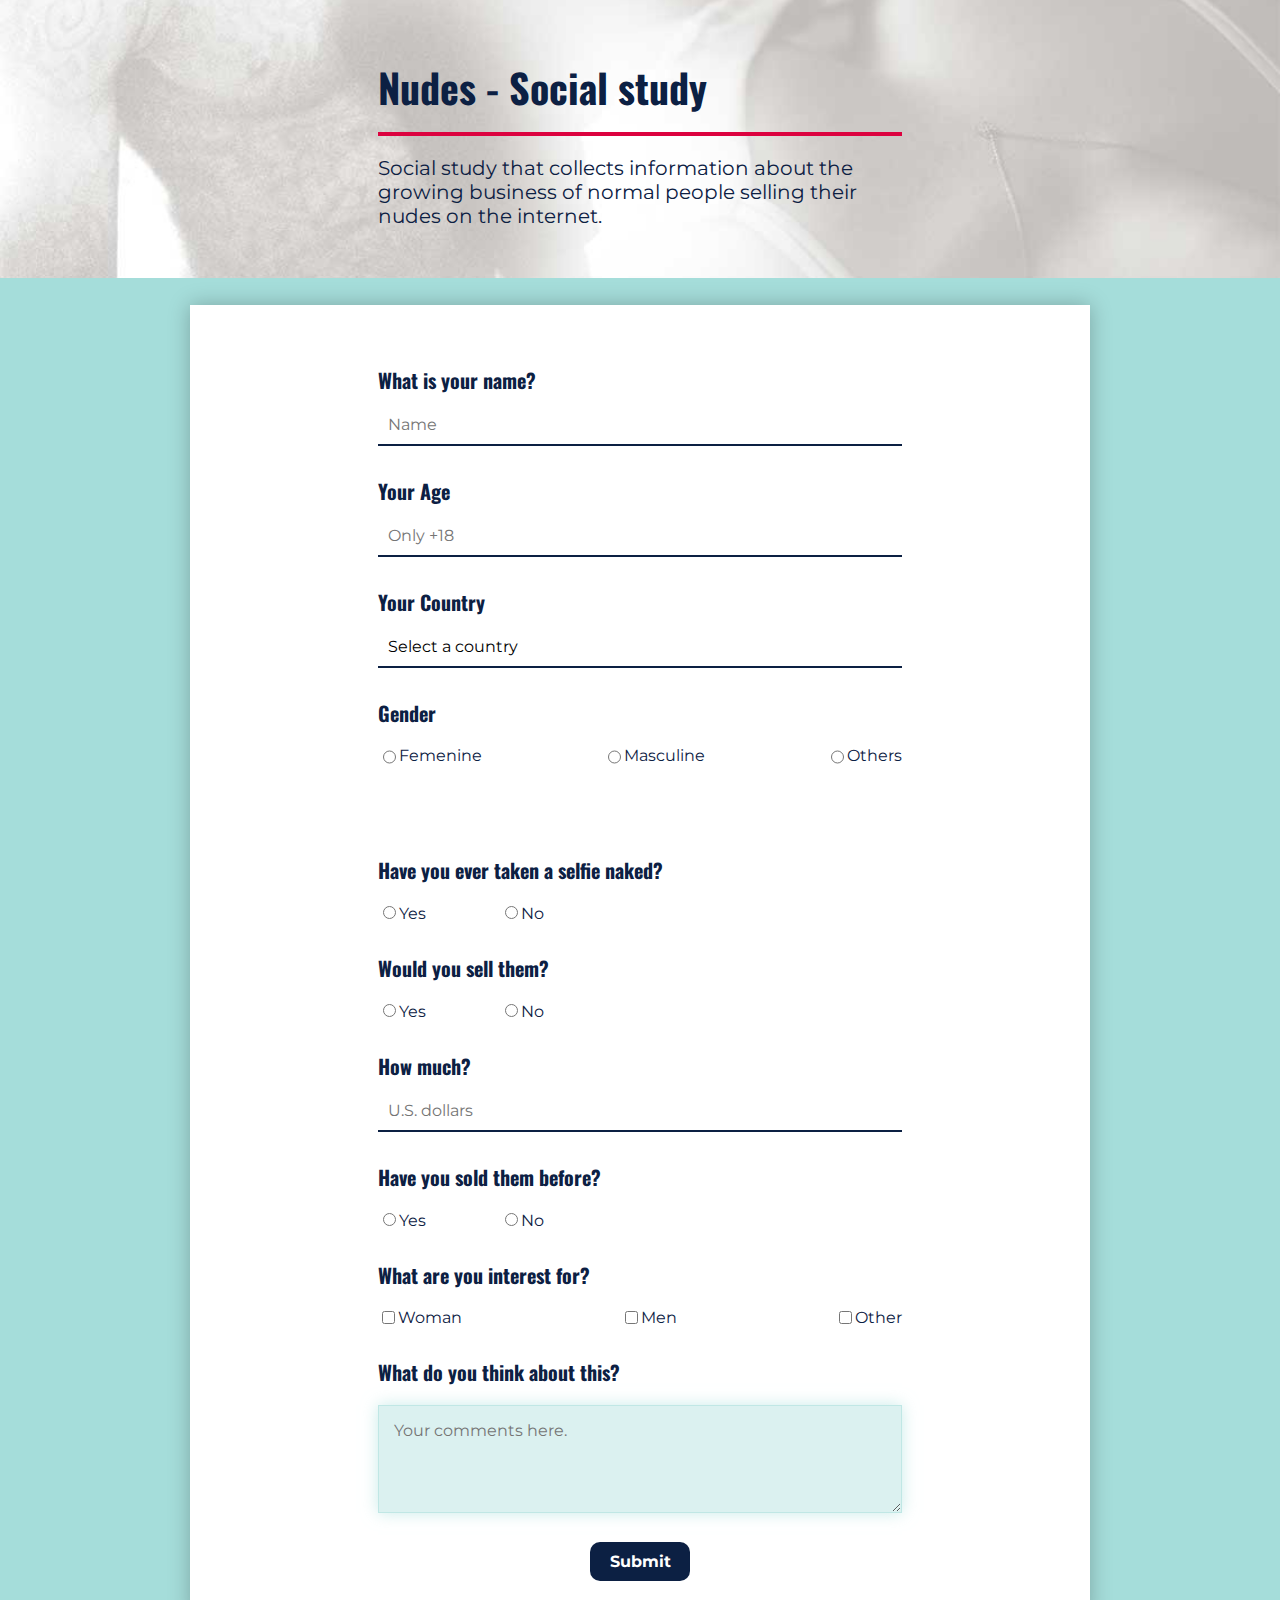
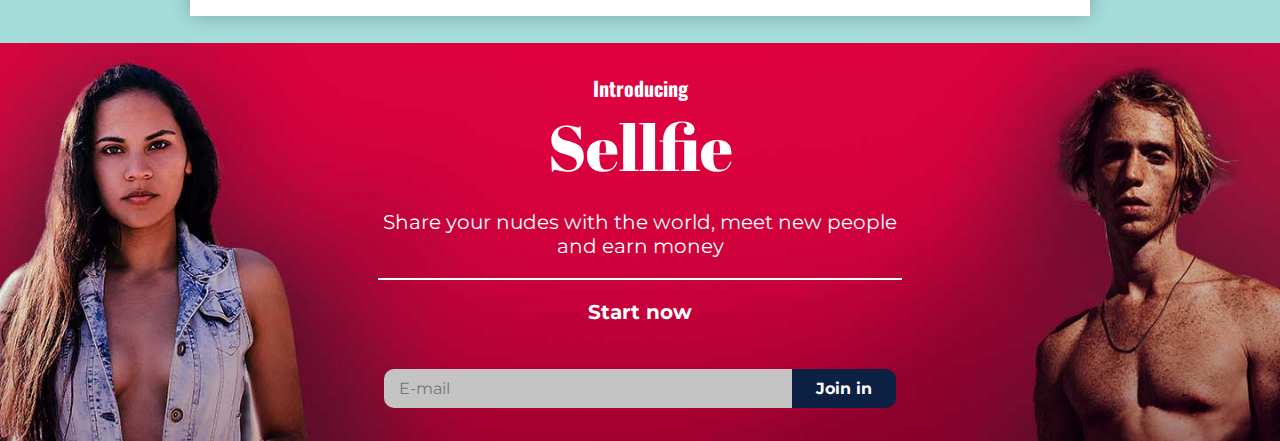
<file: index.html>
<!DOCTYPE html>

<html lang="en">

<head>
	<meta charset="utf-8">
    <meta name="viewport" content="width=device-width, initial-scale=1, shrink-to-fit=no">
	<meta http-equiv="x-ua-compatible" content="ie=edge">

	<title>Nudes | Social study</title>

	<link rel="stylesheet" type="text/css" href="style.css">

</head>

<body>
	
	<div>

	<div id="header">
	<header id="titles" class="content-wrap">
		<h1 id="title">Nudes - Social study</h1>
		<hr>
		<p id="description">Social study that collects information about the growing business of normal people selling their nudes on the internet.</p>
	</header>
	</div>

	<main>	

		
		<form id="survey-form">
			<div  id="white-box">
			<section id="personal-info" class="content-wrap">

				<div>
					<label id="name-label" for="name" class="closer"><h4>What is your name?</h4></label>
	          		<input name="name" id="name" type="text" placeholder="Name" required>
	          	</div>

	          	<div>
	        		<label id="number-label" for="number" class="closer"><h4>Your Age</h4></label>
	         		<input type="number" id="number" name="number" min="18" max="130" placeholder="Only +18" required="">
         		</div>

				<div>
					<label  for="country" class="closer"><h4>Your Country</h4></label>
					<select name="country" id="dropdown">
						<option value="">Select a country</option>
						<option value="Afganistan">Afghanistan</option>
						<option value="Albania">Albania</option>
						<option value="Algeria">Algeria</option>
						<option value="American Samoa">American Samoa</option>
						<option value="Andorra">Andorra</option>
						<option value="Angola">Angola</option>
						<option value="Anguilla">Anguilla</option>
						<option value="Antigua &amp; Barbuda">Antigua &amp; Barbuda</option>
						<option value="Argentina">Argentina</option>
						<option value="Armenia">Armenia</option>
						<option value="Aruba">Aruba</option>
						<option value="Australia">Australia</option>
						<option value="Austria">Austria</option>
						<option value="Azerbaijan">Azerbaijan</option>
						<option value="Bahamas">Bahamas</option>
						<option value="Bahrain">Bahrain</option>
						<option value="Bangladesh">Bangladesh</option>
						<option value="Barbados">Barbados</option>
						<option value="Belarus">Belarus</option>
						<option value="Belgium">Belgium</option>
						<option value="Belize">Belize</option>
						<option value="Benin">Benin</option>
						<option value="Bermuda">Bermuda</option>
						<option value="Bhutan">Bhutan</option>
						<option value="Bolivia">Bolivia</option>
						<option value="Bonaire">Bonaire</option>
						<option value="Bosnia &amp; Herzegovina">Bosnia &amp; Herzegovina</option>
						<option value="Botswana">Botswana</option>
						<option value="Brazil">Brazil</option>
						<option value="British Indian Ocean Ter">British Indian Ocean Ter</option>
						<option value="Brunei">Brunei</option>
						<option value="Bulgaria">Bulgaria</option>
						<option value="Burkina Faso">Burkina Faso</option>
						<option value="Burundi">Burundi</option>
						<option value="Cambodia">Cambodia</option>
						<option value="Cameroon">Cameroon</option>
						<option value="Canada">Canada</option>
						<option value="Canary Islands">Canary Islands</option>
						<option value="Cape Verde">Cape Verde</option>
						<option value="Cayman Islands">Cayman Islands</option>
						<option value="Central African Republic">Central African Republic</option>
						<option value="Chad">Chad</option>
						<option value="Channel Islands">Channel Islands</option>
						<option value="Chile">Chile</option>
						<option value="China">China</option>
						<option value="Christmas Island">Christmas Island</option>
						<option value="Cocos Island">Cocos Island</option>
						<option value="Colombia">Colombia</option>
						<option value="Comoros">Comoros</option>
						<option value="Congo">Congo</option>
						<option value="Cook Islands">Cook Islands</option>
						<option value="Costa Rica">Costa Rica</option>
						<option value="Cote DIvoire">Cote D'Ivoire</option>
						<option value="Croatia">Croatia</option>
						<option value="Cuba">Cuba</option>
						<option value="Curaco">Curacao</option>
						<option value="Cyprus">Cyprus</option>
						<option value="Czech Republic">Czech Republic</option>
						<option value="Denmark">Denmark</option>
						<option value="Djibouti">Djibouti</option>
						<option value="Dominica">Dominica</option>
						<option value="Dominican Republic">Dominican Republic</option>
						<option value="East Timor">East Timor</option>
						<option value="Ecuador">Ecuador</option>
						<option value="Egypt">Egypt</option>
						<option value="El Salvador">El Salvador</option>
						<option value="Equatorial Guinea">Equatorial Guinea</option>
						<option value="Eritrea">Eritrea</option>
						<option value="Estonia">Estonia</option>
						<option value="Ethiopia">Ethiopia</option>
						<option value="Falkland Islands">Falkland Islands</option>
						<option value="Faroe Islands">Faroe Islands</option>
						<option value="Fiji">Fiji</option>
						<option value="Finland">Finland</option>
						<option value="France">France</option>
						<option value="French Guiana">French Guiana</option>
						<option value="French Polynesia">French Polynesia</option>
						<option value="French Southern Ter">French Southern Ter</option>
						<option value="Gabon">Gabon</option>
						<option value="Gambia">Gambia</option>
						<option value="Georgia">Georgia</option>
						<option value="Germany">Germany</option>
						<option value="Ghana">Ghana</option>
						<option value="Gibraltar">Gibraltar</option>
						<option value="Great Britain">Great Britain</option>
						<option value="Greece">Greece</option>
						<option value="Greenland">Greenland</option>
						<option value="Grenada">Grenada</option>
						<option value="Guadeloupe">Guadeloupe</option>
						<option value="Guam">Guam</option>
						<option value="Guatemala">Guatemala</option>
						<option value="Guinea">Guinea</option>
						<option value="Guyana">Guyana</option>
						<option value="Haiti">Haiti</option>
						<option value="Hawaii">Hawaii</option>
						<option value="Honduras">Honduras</option>
						<option value="Hong Kong">Hong Kong</option>
						<option value="Hungary">Hungary</option>
						<option value="Iceland">Iceland</option>
						<option value="India">India</option>
						<option value="Indonesia">Indonesia</option>
						<option value="Iran">Iran</option>
						<option value="Iraq">Iraq</option>
						<option value="Ireland">Ireland</option>
						<option value="Isle of Man">Isle of Man</option>
						<option value="Israel">Israel</option>
						<option value="Italy">Italy</option>
						<option value="Jamaica">Jamaica</option>
						<option value="Japan">Japan</option>
						<option value="Jordan">Jordan</option>
						<option value="Kazakhstan">Kazakhstan</option>
						<option value="Kenya">Kenya</option>
						<option value="Kiribati">Kiribati</option>
						<option value="Korea North">Korea North</option>
						<option value="Korea Sout">Korea South</option>
						<option value="Kuwait">Kuwait</option>
						<option value="Kyrgyzstan">Kyrgyzstan</option>
						<option value="Laos">Laos</option>
						<option value="Latvia">Latvia</option>
						<option value="Lebanon">Lebanon</option>
						<option value="Lesotho">Lesotho</option>
						<option value="Liberia">Liberia</option>
						<option value="Libya">Libya</option>
						<option value="Liechtenstein">Liechtenstein</option>
						<option value="Lithuania">Lithuania</option>
						<option value="Luxembourg">Luxembourg</option>
						<option value="Macau">Macau</option>
						<option value="Macedonia">Macedonia</option>
						<option value="Madagascar">Madagascar</option>
						<option value="Malaysia">Malaysia</option>
						<option value="Malawi">Malawi</option>
						<option value="Maldives">Maldives</option>
						<option value="Mali">Mali</option>
						<option value="Malta">Malta</option>
						<option value="Marshall Islands">Marshall Islands</option>
						<option value="Martinique">Martinique</option>
						<option value="Mauritania">Mauritania</option>
						<option value="Mauritius">Mauritius</option>
						<option value="Mayotte">Mayotte</option>
						<option value="Mexico">Mexico</option>
						<option value="Midway Islands">Midway Islands</option>
						<option value="Moldova">Moldova</option>
						<option value="Monaco">Monaco</option>
						<option value="Mongolia">Mongolia</option>
						<option value="Montserrat">Montserrat</option>
						<option value="Morocco">Morocco</option>
						<option value="Mozambique">Mozambique</option>
						<option value="Myanmar">Myanmar</option>
						<option value="Nambia">Nambia</option>
						<option value="Nauru">Nauru</option>
						<option value="Nepal">Nepal</option>
						<option value="Netherland Antilles">Netherland Antilles</option>
						<option value="Netherlands">Netherlands (Holland, Europe)</option>
						<option value="Nevis">Nevis</option>
						<option value="New Caledonia">New Caledonia</option>
						<option value="New Zealand">New Zealand</option>
						<option value="Nicaragua">Nicaragua</option>
						<option value="Niger">Niger</option>
						<option value="Nigeria">Nigeria</option>
						<option value="Niue">Niue</option>
						<option value="Norfolk Island">Norfolk Island</option>
						<option value="Norway">Norway</option>
						<option value="Oman">Oman</option>
						<option value="Pakistan">Pakistan</option>
						<option value="Palau Island">Palau Island</option>
						<option value="Palestine">Palestine</option>
						<option value="Panama">Panama</option>
						<option value="Papua New Guinea">Papua New Guinea</option>
						<option value="Paraguay">Paraguay</option>
						<option value="Peru">Peru</option>
						<option value="Phillipines">Philippines</option>
						<option value="Pitcairn Island">Pitcairn Island</option>
						<option value="Poland">Poland</option>
						<option value="Portugal">Portugal</option>
						<option value="Puerto Rico">Puerto Rico</option>
						<option value="Qatar">Qatar</option>
						<option value="Republic of Montenegro">Republic of Montenegro</option>
						<option value="Republic of Serbia">Republic of Serbia</option>
						<option value="Reunion">Reunion</option>
						<option value="Romania">Romania</option>
						<option value="Russia">Russia</option>
						<option value="Rwanda">Rwanda</option>
						<option value="St Barthelemy">St Barthelemy</option>
						<option value="St Eustatius">St Eustatius</option>
						<option value="St Helena">St Helena</option>
						<option value="St Kitts-Nevis">St Kitts-Nevis</option>
						<option value="St Lucia">St Lucia</option>
						<option value="St Maarten">St Maarten</option>
						<option value="St Pierre &amp; Miquelon">St Pierre &amp; Miquelon</option>
						<option value="St Vincent &amp; Grenadines">St Vincent &amp; Grenadines</option>
						<option value="Saipan">Saipan</option>
						<option value="Samoa">Samoa</option>
						<option value="Samoa American">Samoa American</option>
						<option value="San Marino">San Marino</option>
						<option value="Sao Tome &amp; Principe">Sao Tome &amp; Principe</option>
						<option value="Saudi Arabia">Saudi Arabia</option>
						<option value="Senegal">Senegal</option>
						<option value="Serbia">Serbia</option>
						<option value="Seychelles">Seychelles</option>
						<option value="Sierra Leone">Sierra Leone</option>
						<option value="Singapore">Singapore</option>
						<option value="Slovakia">Slovakia</option>
						<option value="Slovenia">Slovenia</option>
						<option value="Solomon Islands">Solomon Islands</option>
						<option value="Somalia">Somalia</option>
						<option value="South Africa">South Africa</option>
						<option value="Spain">Spain</option>
						<option value="Sri Lanka">Sri Lanka</option>
						<option value="Sudan">Sudan</option>
						<option value="Suriname">Suriname</option>
						<option value="Swaziland">Swaziland</option>
						<option value="Sweden">Sweden</option>
						<option value="Switzerland">Switzerland</option>
						<option value="Syria">Syria</option>
						<option value="Tahiti">Tahiti</option>
						<option value="Taiwan">Taiwan</option>
						<option value="Tajikistan">Tajikistan</option>
						<option value="Tanzania">Tanzania</option>
						<option value="Thailand">Thailand</option>
						<option value="Togo">Togo</option>
						<option value="Tokelau">Tokelau</option>
						<option value="Tonga">Tonga</option>
						<option value="Trinidad &amp; Tobago">Trinidad &amp; Tobago</option>
						<option value="Tunisia">Tunisia</option>
						<option value="Turkey">Turkey</option>
						<option value="Turkmenistan">Turkmenistan</option>
						<option value="Turks &amp; Caicos Is">Turks &amp; Caicos Is</option>
						<option value="Tuvalu">Tuvalu</option>
						<option value="Uganda">Uganda</option>
						<option value="Ukraine">Ukraine</option>
						<option value="United Arab Erimates">United Arab Emirates</option>
						<option value="United Kingdom">United Kingdom</option>
						<option value="United States of America">United States of America</option>
						<option value="Uraguay">Uruguay</option>
						<option value="Uzbekistan">Uzbekistan</option>
						<option value="Vanuatu">Vanuatu</option>
						<option value="Vatican City State">Vatican City State</option>
						<option value="Venezuela">Venezuela</option>
						<option value="Vietnam">Vietnam</option>
						<option value="Virgin Islands (Brit)">Virgin Islands (Brit)</option>
						<option value="Virgin Islands (USA)">Virgin Islands (USA)</option>
						<option value="Wake Island">Wake Island</option>
						<option value="Wallis &amp; Futana Is">Wallis &amp; Futana Is</option>
						<option value="Yemen">Yemen</option>
						<option value="Zaire">Zaire</option>
						<option value="Zambia">Zambia</option>
						<option value="Zimbabwe">Zimbabwe</option>
						</select>
				</div>

				
	         	<h4>Gender</h4>
	         		<div id="question">
			           <div class="option"><input id="Femenine" name="gender" value="1" type="radio" class=""><label for="Femenine">Femenine</label></div>
			           <div class="option"><input id="Masculine" name="gender" value="2" type="radio" class=""><label for="Masculine">Masculine</label></div>
			           <div class="option"><input id="Others" name="gender" value="3" type="radio" class=""><label for="Others">Others</label></div>
			    	</div>
				
			</section><!--END personal-info -->
			
			<section class="content-wrap">

	        	<div>
	        		<h4>Have you ever taken a selfie naked?</h4>
				       <input id="YesNaked" name="naked" value="1" type="radio"><label for="YesNaked" class="space">Yes</label>
				       <input id="NoNaked" name="naked" value="2" type="radio" class=""><label for="NoNaked">No</label>
				</div><!--question-one-->
          
      			<div id="question-two">
        			<h4>Would you sell them?</h4>
			           <input id="YesSell" name="sell" value="1" type="radio" class=""><label for="YesSell" class="space">Yes</label>
			           <input id="NoSell" name="sell" value="2" type="radio" class=""><label for="NoSell">No</label>
    			</div><!--question-two-->
        
    			<div id="question-three">
        			<label id="number-label" class="closer" for="how-much"><h4>How much?</h4></label>
	         		<input type="number" id="how-much" name="how-much" min="0" max="100" placeholder="U.S. dollars">
      			</div><!--questions-three-->
          
				<div id="question-for">
        			<h4>Have you sold them before?</h4>		        
			           <input id="YesSold" name="sold" value="1" type="radio" class=""><label for="YesSold" class="space">Yes</label>
			           <input id="NoSold" name="sold" value="2" type="radio" class=""><label for="NoSold">No</label>       
    			</div><!--question-two-->

  				<h4>What are you interest for?</h4>
        			<div id="question">
			           <div class="option"><input id="women" type="checkbox" name="women" value="1"><label for="women">Woman</label></div>
			           <div class="option"><input id="men" type="checkbox" name="men" value="2"><label for="men">Men</label></div>
			           <div class="option"><input id="other" type="checkbox" name="other" value="3"><label for="other">Other</label></div>
        			</div>

        		<div>
        			<label id="comments-label" for="comments"><h4>What do you think about this?</h4></label>
        			<textarea name="comments" id="comments" placeholder="Your comments here." rows="4"></textarea>
        		</div>

        		<div id="submit-div">
        			<button id="submit">Submit</button>
        		</div>

			</section>
			</div>



			<div id="footer">
			<footer class="content-wrap">
				<h4>Introducing</h4>
				<h1>Sellfie</h1>
				<p>Share your nudes with the world, meet new people and earn money</p>
				<hr>
				

          		<div><label id="email-label"><h3>Start now</h3></label>
        			<input id="email" type="email" name="email" placeholder="E-mail" required>
        			<span><button>Join in</button></span> 
        		</div>

			</footer>
			</div>
			</form>
		

		</main>
	
	</div>

</body>


</html>
</file>
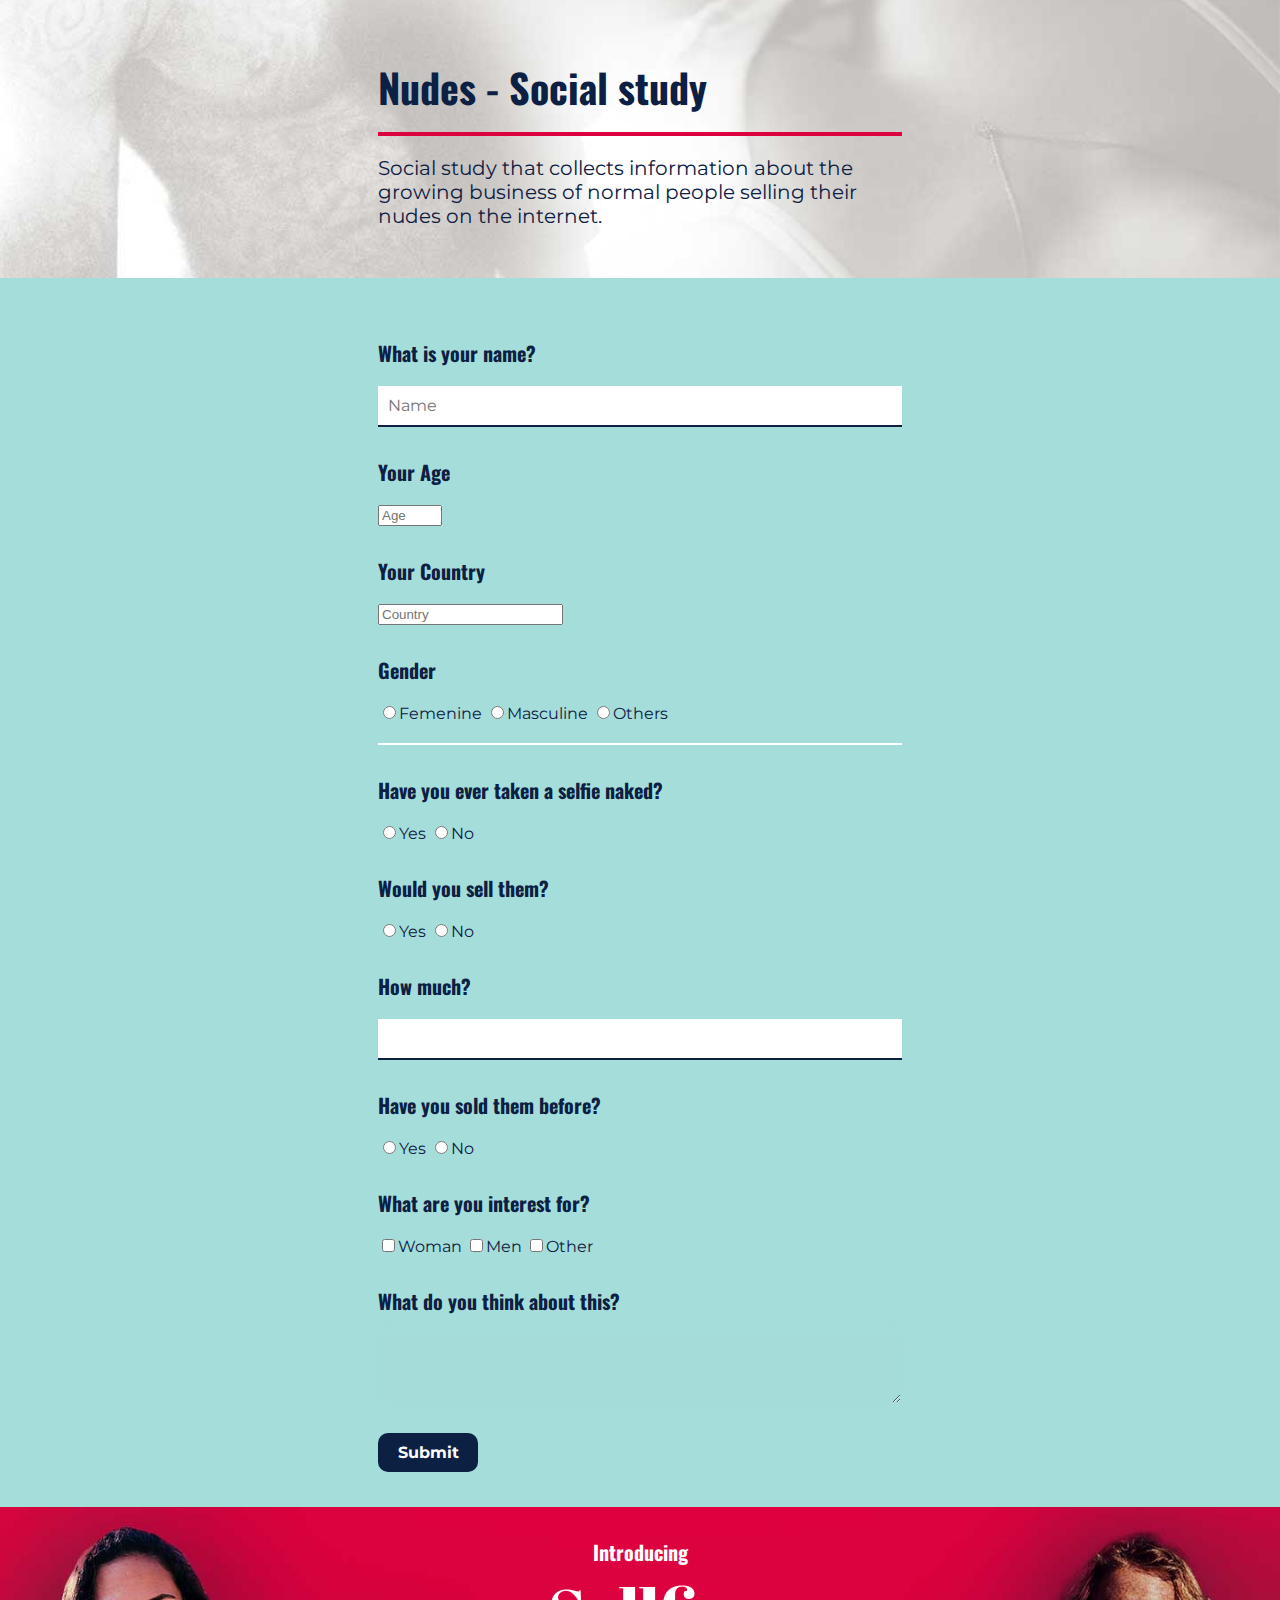
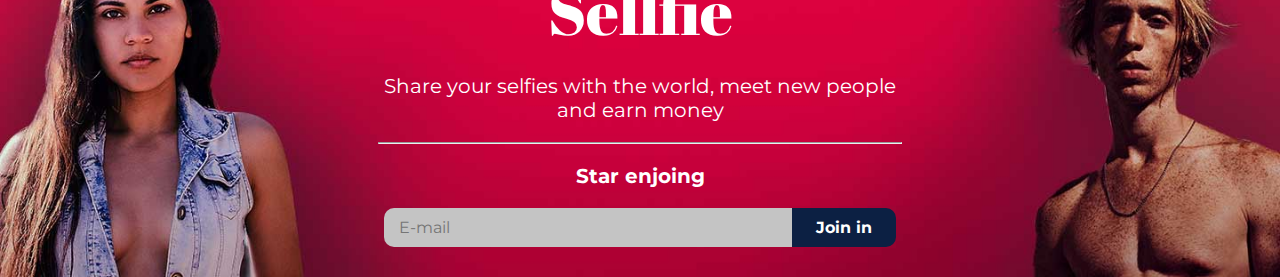
<file: survey-form.html>
<!DOCTYPE html>

<html lang="en">

<head>
	<meta charset="utf-8">
    <meta name="viewport" content="width=device-width, initial-scale=1, shrink-to-fit=no">
	<meta http-equiv="x-ua-compatible" content="ie=edge">

	<title>Nudes | Social study</title>

	<link rel="stylesheet" type="text/css" href="style.css">
</head>

<body>
	
	<div>

	<div id="header">
	<header id="titles" class="content-wrap">
		<h1 id="title">Nudes - Social study</h1>
		<hr>
		<p id="description">Social study that collects information about the growing business of normal people selling their nudes on the internet.</p>
	</header>
	</div>

	<main>	

		
		<form>
			<div class="content-wrap">
			<section id="personal-info">

				<div>
					<label id="name-label" for="name" class="labels personal-labels"><h4>What is your name?</h4></label>
	          		<input name="name" id="name" type="text" placeholder="Name" required>
	          	</div>

	          	<div>
	        		<label id="number-label" for="age" class="labels personal-labels"><h4>Your Age</h4></label>
	         		<input type="number" id="age" name="age" min="18" max="130" placeholder="Age">
         		</div>

				<div>
					<label id="country-label" for="country" class="labels personal-labels"><h4>Your Country</h4></label>
					<input type="text" name="country" id="country" placeholder="Country">
				</div>

				<div>
	         		<h4>Gender</h4>
			           <input id="Femenine" name="gender" value="1" type="radio" class=""><label for="Femenine">Femenine</label>
			           <input id="Masculine" name="gender" value="2" type="radio" class=""><label for="Masculine">Masculine</label>
			           <input id="Others" name="gender" value="3" type="radio" class=""><label for="Others">Others</label>
			    </div>
				
			</section><!--END personal-info -->
			<hr>
			<section>

				<div id="question-one">
        			<h4>Have you ever taken a selfie naked?</h4>
				        <input id="YesNaked" name="naked" value="1" type="radio" class=""><label for="YesNaked">Yes</label>
				        <input id="NoNaked" name="naked" value="2" type="radio" class=""><label for="NoNaked">No</label>
				</div><!--question-one-->
          
      			<div id="question-two">
        			<h4>Would you sell them?</h4>
			           <input id="YesSell" name="sell" value="1" type="radio" class=""><label for="YesSell">Yes</label>
			           <input id="NoSell" name="sell" value="2" type="radio" class=""><label for="NoSell">No</label>
    			</div><!--question-two-->
        
    			<div id="question-three">
        			<label id="number-label" class="labels personal-labels" for="how-much"><h4>How much?</h4></label>
	         		<input type="number" id="how-much" name="how-much" min="0" max="100">
      			</div><!--questions-three-->
          
				<div id="question-for">
        			<h4>Have you sold them before?</h4>		        
			           <input id="YesSold" name="sold" value="1" type="radio" class=""><label for="YesSold">Yes</label>
			           <input id="NoSold" name="sold" value="2" type="radio" class=""><label for="NoSold">No</label>       
    			</div><!--question-two-->

  				<div id="question-five">
        			<h4>What are you interest for?</h4>
			           <input id="women" type="checkbox" name="women" value="1"><label for="women">Woman</label>
			           <input id="men" type="checkbox" name="men" value="2"><label for="men">Men</label>
			           <input id="other" type="checkbox" name="other" value="3"><label for="other">Other</label>
        		</div>

        		<div>
        			<h4>What do you think about this?</h4>
        			<textarea></textarea>
        		</div>

        		<div>
        			<button id="submit">Submit</button>
        		</div>

			</section>
			</div>

		</form>
		

		</main>

			<div id="footer">
			<footer class="content-wrap">
				<h4>Introducing</h4>
				<h1>Sellfie</h1>
				<p>Share your selfies with the world, meet new people and earn money</p>
				<hr>
				<h3>Star enjoing</h3>

          		<div>
        			<input id="email" type="email" name="email" placeholder="E-mail" required>
        			<button>Join in</button>
        		</div>

			</footer>
			</div>
	
	</div>

</body>





</html>
</file>
<file: style.css>
/*-----COLORS-----
background: #A5DDDA;

----TYPO----
font-family: 'Oswald', sans-serif;
font-family: 'Montserrat', sans-serif;
font-family: 'Abril Fatface', cursive;
------------------*/

/*-----TYPO-----*/
@import url('https://fonts.googleapis.com/css?family=Abril+Fatface|Montserrat|Oswald');

/*----GENERAL----*/

html {
	box-sizing: border-box;
	background: #A5DDDA;
}

*, *:before, *:after {
	box-sizing: inherit;
}

body {
	margin: 0;
	font-family: 'Montserrat', sans-serif;
	color: #0C2043;
}

.content-wrap {
    max-width: 624px;
    margin: 0 auto;
    padding: 30px 50px;
    overflow: auto;
}

#white-box {
	max-width: 900px;
	margin: 27px auto;
	background: #FFFFFF;
	overflow: auto;
	box-shadow: 0px 0px 20px rgba(0, 0, 0, 0.25);
}

footer {
	text-align: center;
}

/*-----TYPO----*/

h4 {
	font-family: 'Oswald', sans-serif;
	font-size: 1.25rem;
	margin-top: 30px;
	margin-bottom: 18px;
}

header h1 {
	font-family: 'Oswald', sans-serif;
	font-size: 2.5rem;
	margin-bottom: 15px;
}

header p {
	font-size: 1.25rem;
}

footer h1 {
	font-family: 'Abril Fatface', cursive;
	font-size: 4rem;
	margin: 0;
	font-style: normal;
	font-weight: normal;
	line-height: normal;
}
footer h4 {
	margin: 0;
}

footer p {
	font-size: 1.25rem;
}

footer h3 {
	font-size: 1.25rem;
}


/*-----BACKGROUND IMAGES----*/

#header {
	background: url("img/banner.jpg") right;
	background-size: cover; 
}

#header hr {
	border: 2px solid #DC023F;
}

#footer {
	background: url("img/sellfie.jpg") top;
	background-size: cover;
	color: white;
}

/*-----FORM-----*/

form hr {
	border: 1px solid #fff;
	margin: 20px 0;
}

form textarea {
	padding: 15px;
	border: 1px solid rgba(165, 221, 218, .5);
	box-shadow: 0px 0px 15px rgba(165, 221, 218, .6);
	background-color: rgba(165, 221, 218, .4);
	width: 100%;
	font-family: 'Montserrat', sans-serif;
	font-size: 1rem;
}

form textarea:focus {
	background-color: #fff;
}

form select, #name, #number, #how-much {
	-webkit-appearance: none;
	-moz-appearance: none;
	-ms-appearance: none;
	-o-appearance: none;
	appearance: none;
	padding: 10px;
	font-family: 'Montserrat', sans-serif;
	background-color: #fff;
	width: 100%;
	border: none;
	border-bottom:  2px solid #0C2043;
	font-size: 1rem;
}

form select::-ms-expand {
	display: none;
}
.closer h4 {
	margin-bottom: 10px;
}

form input:checked + label {
	color: #DC023F;
}

form #question {
	display: flex;
	justify-content: space-between;
}

form .option {
	display: flex;
	justify-content: flex-start;
}

.space {
	padding-right: 70px;
}



form button {
	background: #0C2043;
	padding: 10px;
	border-style: none;
	border-radius: 10px;
	font-family: 'Montserrat', sans-serif;
	font-style: normal;
	font-weight: bold;
	line-height: normal;
	font-size: 1rem;
	width: 100px;
	color: #fff;
	margin: 25px 0 5px 0;
}

#submit-div {
	text-align: center;
}

/*----Footer action----*/

footer #email {
	background: #C4C4C4;
	padding: 10px 10px 10px 15px;
	border-style: none;
	border-radius: 10px 0 0 10px;
	font-family: 'Montserrat', sans-serif;
	font-style: normal;
	font-weight: normal;
	line-height: normal;
	font-size: 1rem;
	width: 79%;

}

footer button {
	background: #0C2043;
	padding: 10px;
	border-style: none;
	border-radius: 0px 10px 10px 0px;
	font-family: 'Montserrat', sans-serif;
	font-style: normal;
	font-weight: bold;
	line-height: normal;
	font-size: 1rem;
	color: #fff;
	margin-left: -10px;
	width: 20%;
}



/*-----MEDIA QUERIES----*/

@media (max-width: 600px) { 

	form button {
		width: 35%;
	}

	footer #email {
		width: 100%;
		border-radius: 10px;
	}

	footer button {
		border-radius: 10px;
		width:35%;
		margin-top: 10px;
	}
	
	.content-wrap {
    margin: 0 auto;
    padding: 30px 15px;
    overflow: auto;
}

}
</file>
